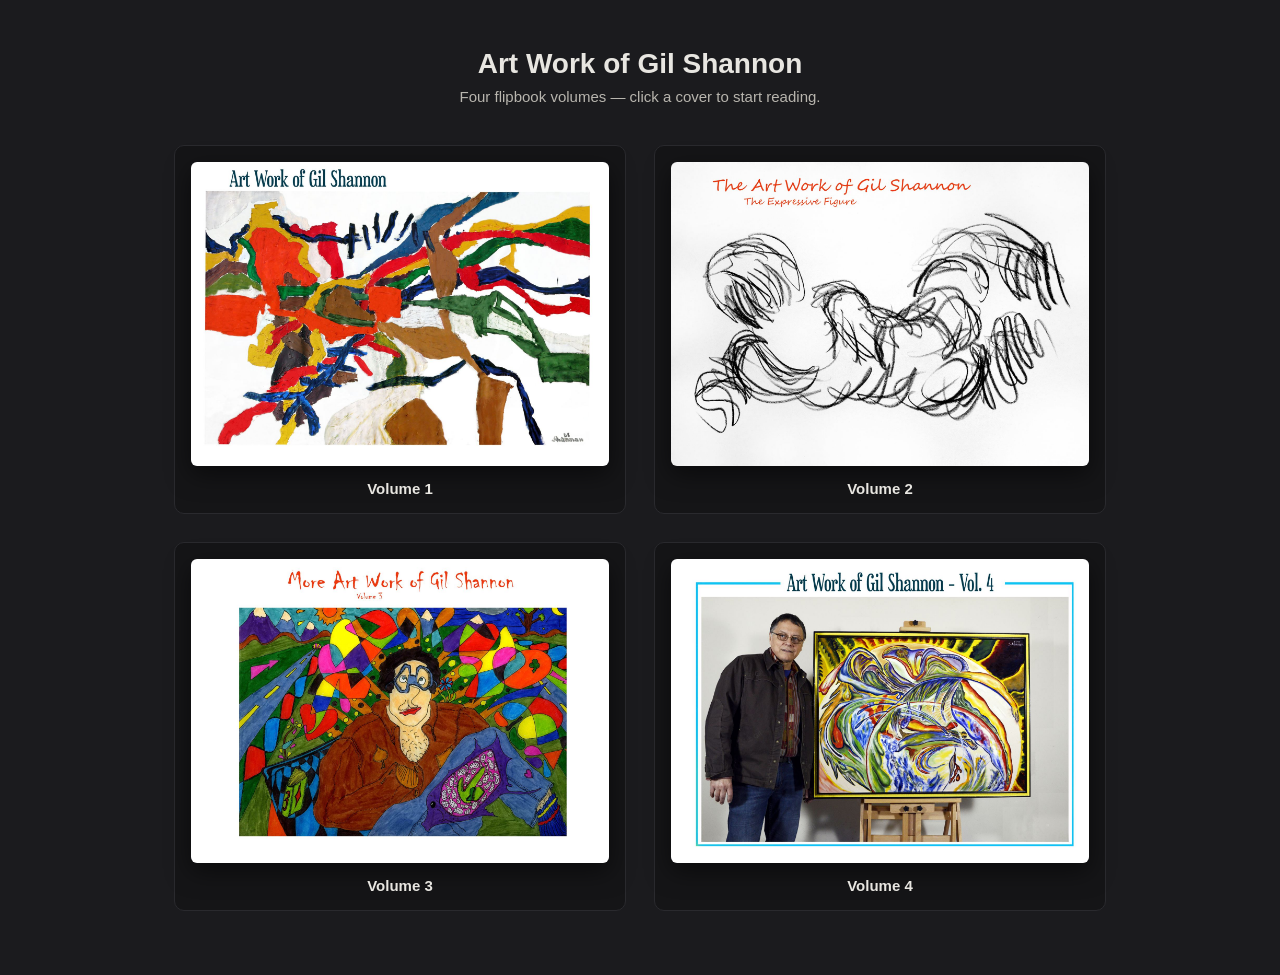
<file: index.html>
<!DOCTYPE html>
<html lang="en">
<head>
<meta charset="UTF-8">
<meta name="viewport" content="width=device-width, initial-scale=1">
<title>Art Work of Gil Shannon</title>

<meta property="og:type" content="website">
<meta property="og:url" content="https://gmshannon99.github.io/GilsArtBooks-Web/">
<meta property="og:title" content="Art Work of Gil Shannon">
<meta property="og:description" content="Browse four volumes of paintings, drawings, and sketches by artist Gil Shannon — an interactive page-flip gallery spanning decades of his work.">
<meta property="og:image" content="https://gmshannon99.github.io/GilsArtBooks-Web/books/vol1/cover.jpg">

<meta name="twitter:card" content="summary_large_image">
<meta name="twitter:title" content="Art Work of Gil Shannon">
<meta name="twitter:description" content="Browse four volumes of paintings, drawings, and sketches by artist Gil Shannon — an interactive page-flip gallery spanning decades of his work.">
<meta name="twitter:image" content="https://gmshannon99.github.io/GilsArtBooks-Web/books/vol1/cover.jpg">

<link rel="stylesheet" href="style.css">
</head>
<body class="menu-body">
  <div id="menu">
    <h1>Art Work of Gil Shannon</h1>
    <p class="subtitle">Four flipbook volumes &mdash; click a cover to start reading.</p>
    <div class="cover-grid" id="cover-grid"></div>
  </div>

  <script src="volumes.js"></script>
  <script src="menu.js"></script>
</body>
</html>
</file>
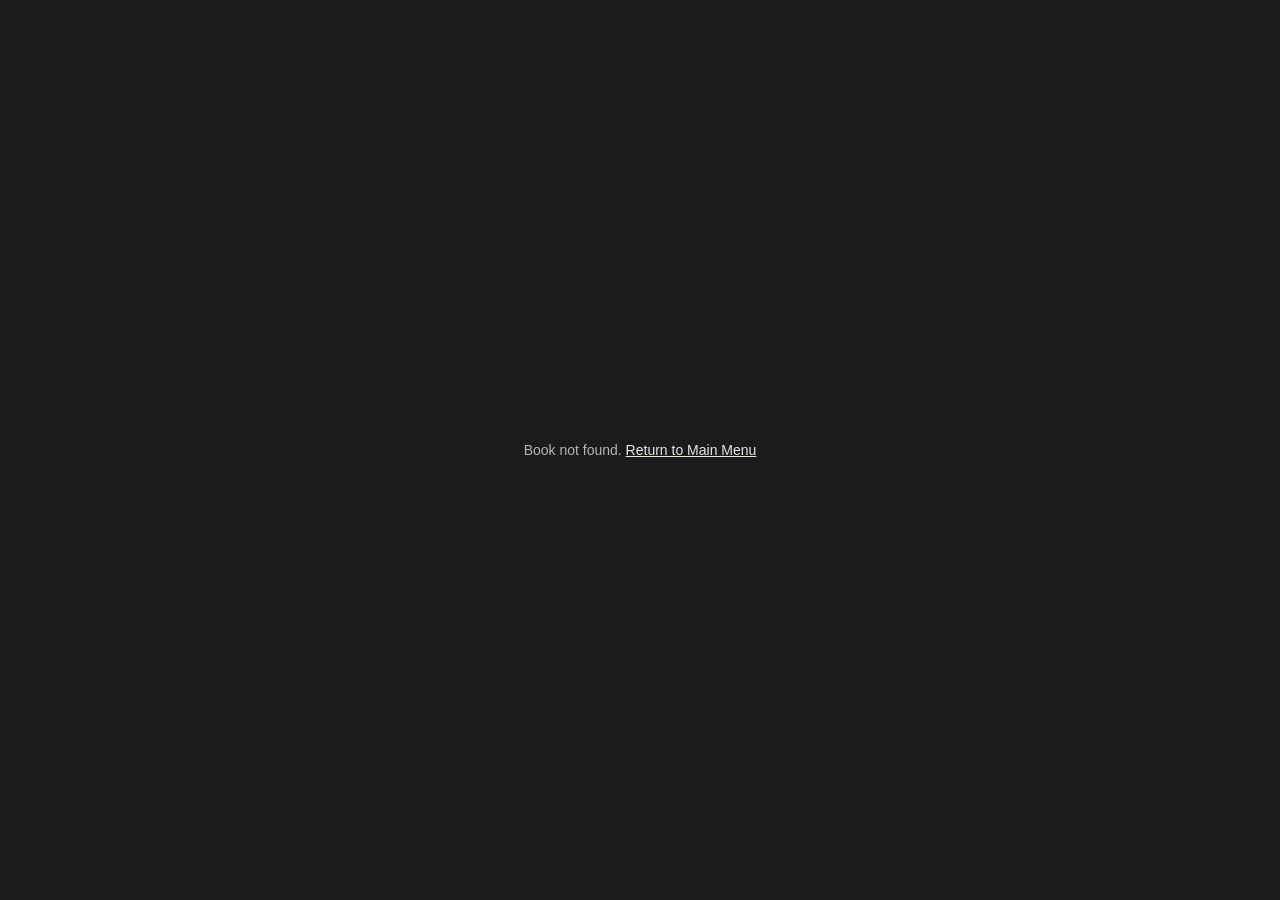
<file: book.html>
<!DOCTYPE html>
<html lang="en">
<head>
<meta charset="UTF-8">
<meta name="viewport" content="width=device-width, initial-scale=1, maximum-scale=1, user-scalable=no">
<title>Gil Shannon Art Books</title>
<link rel="stylesheet" href="style.css">
</head>
<body>
  <div id="app">
    <header id="topbar">
      <a class="back-link" href="index.html">&larr; All Volumes</a>
      <span id="title">&nbsp;</span>
      <span id="page-indicator">&nbsp;</span>
    </header>

    <main id="stage">
      <div id="book"></div>
      <button id="prev-btn" class="nav-btn" aria-label="Previous page">&#8249;</button>
      <button id="next-btn" class="nav-btn" aria-label="Next page">&#8250;</button>
    </main>

    <div id="loading">
      <div class="spinner"></div>
      <div>Loading book&hellip;</div>
    </div>

    <div id="video-overlay" class="hidden">
      <video id="hotspot-video" playsinline loop></video>
      <button id="video-close-btn" aria-label="Close video">&times;</button>
    </div>

    <footer id="hint">Click / drag a page corner &middot; Use &larr; &rarr; keys</footer>
  </div>

  <div id="zoom-overlay" class="zoom-overlay" aria-hidden="true">
    <div id="zoom-frame" class="zoom-frame"></div>
    <button id="zoom-close-btn" class="zoom-close-btn" aria-label="Close enlarged view" title="Close">&times;</button>
  </div>

  <script src="vendor/page-flip.browser.js"></script>
  <script src="volumes.js"></script>
  <script src="script.js"></script>
</body>
</html>
</file>
<file: style.css>
* {
  box-sizing: border-box;
}

html, body {
  margin: 0;
  padding: 0;
  width: 100%;
  height: 100%;
  background: #1b1b1e;
  color: #e8e6e1;
  font-family: -apple-system, BlinkMacSystemFont, "Segoe UI", Roboto, Helvetica, Arial, sans-serif;
}

/* ---------- Main menu (index.html) ---------- */

body.menu-body {
  overflow-y: auto;
  overflow-x: hidden;
  min-height: 100vh;
}

#menu {
  max-width: 980px;
  margin: 0 auto;
  padding: 48px 24px 64px;
  text-align: center;
}

#menu h1 {
  font-size: 28px;
  margin: 0 0 8px;
  color: #e8e6e1;
}

#menu p.subtitle {
  color: #b8b5ae;
  margin: 0 0 40px;
  font-size: 15px;
}

.cover-grid {
  display: grid;
  grid-template-columns: repeat(2, 1fr);
  gap: 28px;
}

@media (max-width: 640px) {
  .cover-grid {
    grid-template-columns: 1fr;
  }
}

.cover-card {
  display: block;
  text-decoration: none;
  color: inherit;
  background: #151517;
  border: 1px solid #2a2a2e;
  border-radius: 10px;
  padding: 16px;
  transition: transform 0.15s ease, border-color 0.15s ease;
}

.cover-card:hover {
  transform: translateY(-4px);
  border-color: #4a4a52;
}

.cover-card img {
  width: 100%;
  height: auto;
  border-radius: 6px;
  display: block;
  box-shadow: 0 8px 24px rgba(0, 0, 0, 0.5);
}

.cover-card .cover-label {
  margin-top: 14px;
  font-size: 15px;
  font-weight: 600;
  color: #e8e6e1;
}

/* ---------- Flipbook viewer (book.html) ---------- */

#app {
  display: flex;
  flex-direction: column;
  height: 100vh;
  height: 100dvh;
}

#topbar {
  flex: 0 0 auto;
  display: flex;
  align-items: center;
  justify-content: space-between;
  padding: 10px 16px;
  font-size: 14px;
  letter-spacing: 0.03em;
  text-transform: uppercase;
  color: #b8b5ae;
  background: #151517;
  border-bottom: 1px solid #2a2a2e;
}

#topbar a.back-link {
  color: #b8b5ae;
  text-decoration: none;
  font-size: 13px;
}

#topbar a.back-link:hover {
  color: #e8e6e1;
}

#title {
  font-weight: 600;
  color: #e8e6e1;
}

#page-indicator {
  font-variant-numeric: tabular-nums;
  font-size: 13px;
  color: #8a877f;
}

#stage {
  position: relative;
  flex: 1 1 auto;
  display: flex;
  align-items: center;
  justify-content: center;
  overflow: hidden;
  padding: 12px;
  min-height: 0;
}

#book {
  filter: drop-shadow(0 10px 30px rgba(0, 0, 0, 0.55));
}

#book canvas,
#book img {
  user-select: none;
  -webkit-user-drag: none;
}

.page {
  background: #101012;
  overflow: hidden;
}

.page-surface {
  position: relative;
  width: 100%;
  height: 100%;
}

.page-surface img {
  display: block;
  width: 100%;
  height: 100%;
  object-fit: contain;
}

.page-number {
  position: absolute;
  left: 50%;
  bottom: 12px;
  transform: translateX(-50%);
  font-size: 13px;
  color: #f2f0ec;
  background: rgba(20, 20, 22, 0.62);
  padding: 2px 10px;
  border-radius: 10px;
  font-variant-numeric: tabular-nums;
  pointer-events: none;
}

.page-hotspot {
  position: absolute;
  cursor: pointer;
  border-radius: 4px;
  transition: box-shadow 0.15s ease, background 0.15s ease;
}

.page-hotspot:hover,
.page-hotspot:focus-visible {
  background: rgba(255, 255, 255, 0.08);
  box-shadow: 0 0 0 2px rgba(232, 230, 225, 0.65) inset;
  outline: none;
}

/* Covers the full artwork so clicking (or tapping) anywhere on the page
   image opens the enlarged view, instead of a highlighted sub-region like
   the video hotspots above - so no hover highlight is drawn. */
.artwork-zoom-hotspot {
  position: absolute;
  cursor: zoom-in;
}

.zoom-overlay {
  position: fixed;
  inset: 0;
  z-index: 50;
  background: #000000;
  display: flex;
  align-items: center;
  justify-content: center;
  cursor: zoom-out;
  opacity: 0;
  pointer-events: none;
  transition: opacity 0.25s ease;
}

.zoom-overlay.visible {
  opacity: 1;
  pointer-events: auto;
}

.zoom-frame {
  background-repeat: no-repeat;
  box-shadow: 0 10px 40px rgba(0, 0, 0, 0.6);
  cursor: zoom-in;
  transition: transform 0.2s ease;
  touch-action: none;
}

.zoom-frame.zoomed-in {
  cursor: grab;
}

.zoom-frame.dragging {
  cursor: grabbing;
  transition: none;
}

.zoom-close-btn {
  position: absolute;
  top: 16px;
  right: 16px;
  z-index: 2;
  width: 44px;
  height: 44px;
  border-radius: 50%;
  border: 1px solid rgba(255, 255, 255, 0.15);
  background: rgba(20, 20, 22, 0.55);
  color: #e8e6e1;
  font-size: 26px;
  line-height: 1;
  cursor: pointer;
  touch-action: manipulation;
  display: flex;
  align-items: center;
  justify-content: center;
  backdrop-filter: blur(4px);
  transition: background 0.15s ease;
}

.zoom-close-btn:hover {
  background: rgba(40, 40, 44, 0.8);
}

#video-overlay {
  position: fixed;
  inset: 0;
  display: flex;
  align-items: center;
  justify-content: center;
  background: rgba(6, 6, 7, 0.94);
  z-index: 30;
}

#video-overlay.hidden {
  display: none;
}

#hotspot-video {
  max-width: 100%;
  max-height: 100%;
}

#video-close-btn {
  position: absolute;
  top: 16px;
  right: 16px;
  width: 44px;
  height: 44px;
  border-radius: 50%;
  border: 1px solid rgba(255, 255, 255, 0.2);
  background: rgba(20, 20, 22, 0.75);
  color: #e8e6e1;
  font-size: 26px;
  line-height: 1;
  cursor: pointer;
  display: flex;
  align-items: center;
  justify-content: center;
  z-index: 31;
}

#video-close-btn:hover {
  background: rgba(40, 40, 44, 0.9);
}

.page-instructions {
  display: flex;
  align-items: center;
  justify-content: center;
  background: #151517;
  cursor: pointer;
}

.page-instructions .instructions-text {
  max-width: 80%;
  text-align: center;
  font-size: 18px;
  line-height: 1.5;
  color: #e8e6e1;
}

.nav-btn {
  position: absolute;
  top: 50%;
  transform: translateY(-50%);
  width: 44px;
  height: 44px;
  border-radius: 50%;
  border: 1px solid rgba(255, 255, 255, 0.15);
  background: rgba(20, 20, 22, 0.55);
  color: #e8e6e1;
  font-size: 22px;
  line-height: 1;
  cursor: pointer;
  display: flex;
  align-items: center;
  justify-content: center;
  backdrop-filter: blur(4px);
  transition: background 0.15s ease, opacity 0.15s ease, transform 0.15s ease;
  z-index: 5;
}

.nav-btn:hover {
  background: rgba(40, 40, 44, 0.8);
}

.nav-btn:active {
  transform: translateY(-50%) scale(0.94);
}

.nav-btn:disabled {
  opacity: 0.25;
  cursor: default;
}

#prev-btn {
  left: 10px;
}

#next-btn {
  right: 10px;
}

#hint {
  flex: 0 0 auto;
  text-align: center;
  font-size: 12px;
  color: #6f6c65;
  padding: 8px 12px 12px;
}

#loading {
  position: fixed;
  inset: 0;
  display: flex;
  flex-direction: column;
  align-items: center;
  justify-content: center;
  gap: 14px;
  background: #1b1b1e;
  color: #b8b5ae;
  font-size: 14px;
  z-index: 20;
  transition: opacity 0.3s ease;
}

#loading.hidden {
  opacity: 0;
  pointer-events: none;
}

.spinner {
  width: 32px;
  height: 32px;
  border-radius: 50%;
  border: 3px solid rgba(255, 255, 255, 0.15);
  border-top-color: #e8e6e1;
  animation: spin 0.8s linear infinite;
}

@keyframes spin {
  to {
    transform: rotate(360deg);
  }
}

@media (max-width: 700px) {
  #topbar {
    font-size: 12px;
    padding: 8px 12px;
  }

  .nav-btn {
    width: 38px;
    height: 38px;
    font-size: 18px;
  }

  #hint {
    font-size: 11px;
  }
}

@media (max-width: 480px) {
  #hint {
    display: none;
  }
}
</file>
